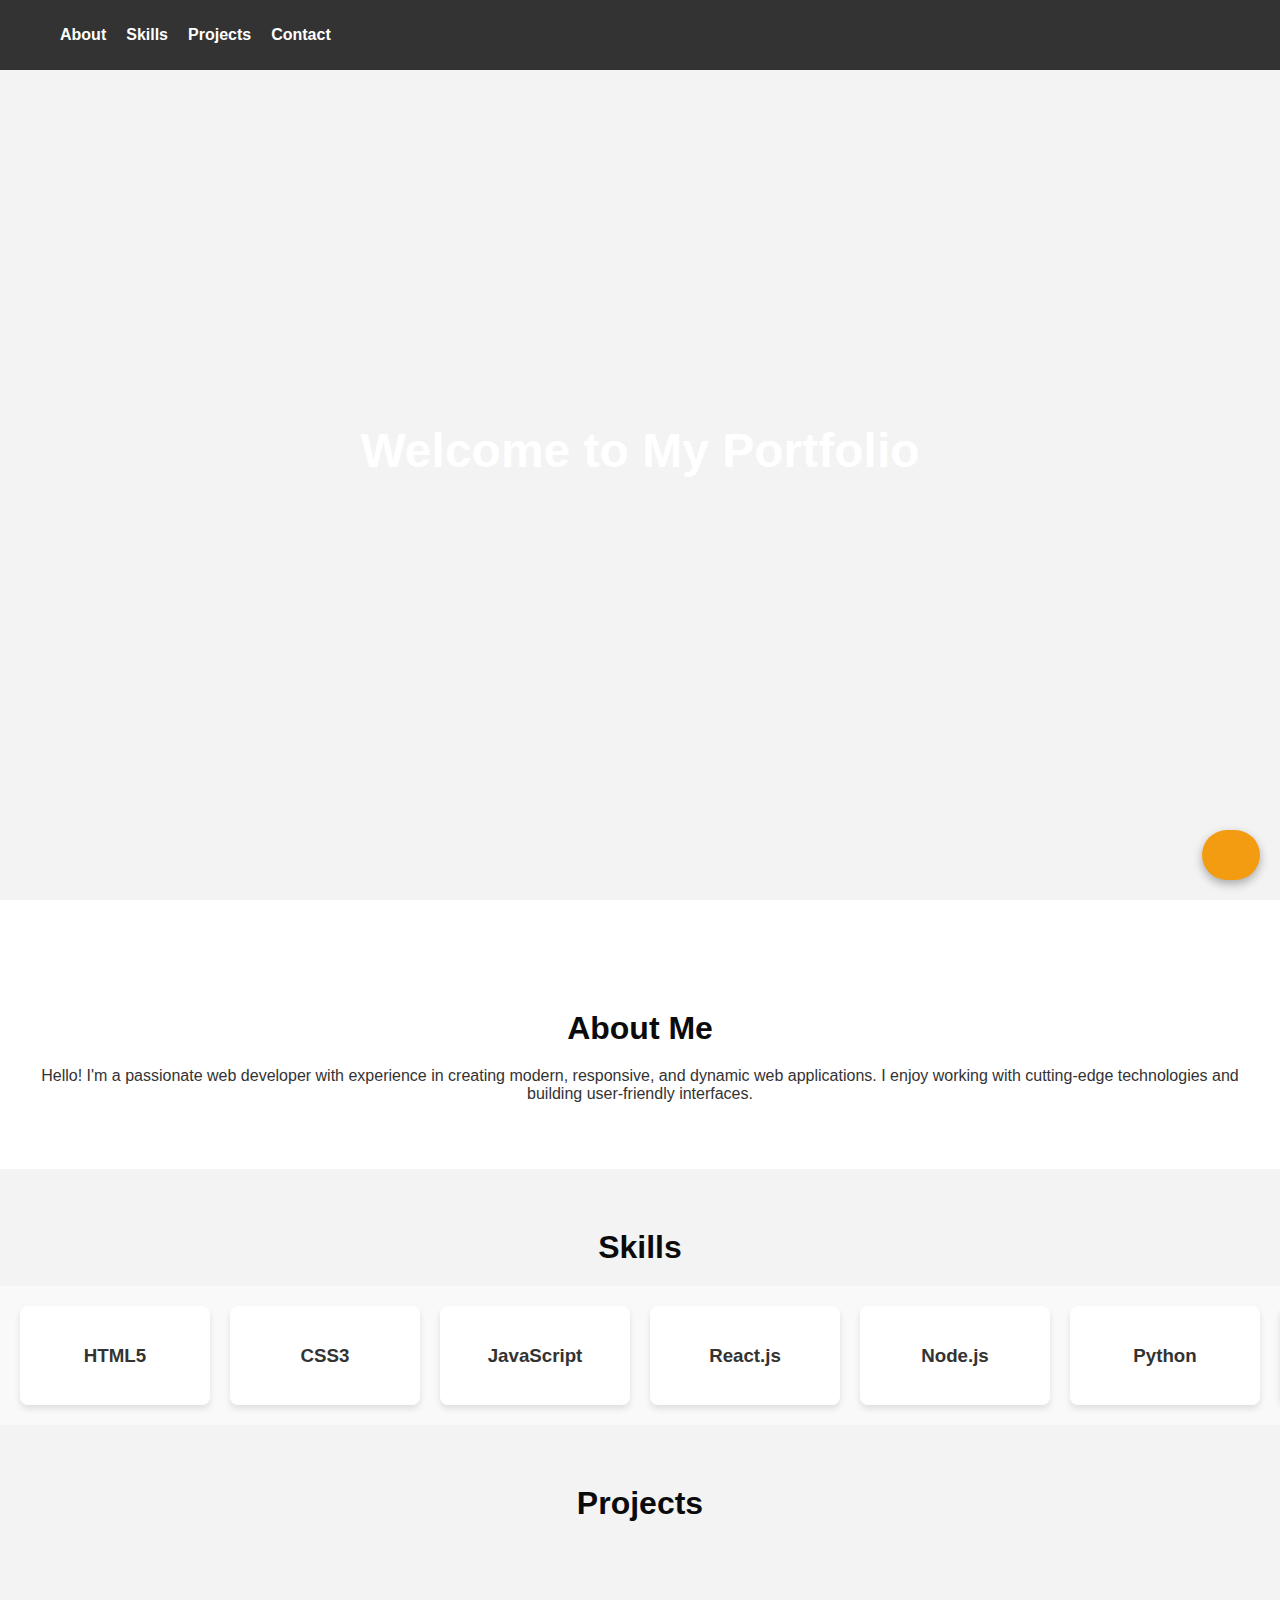
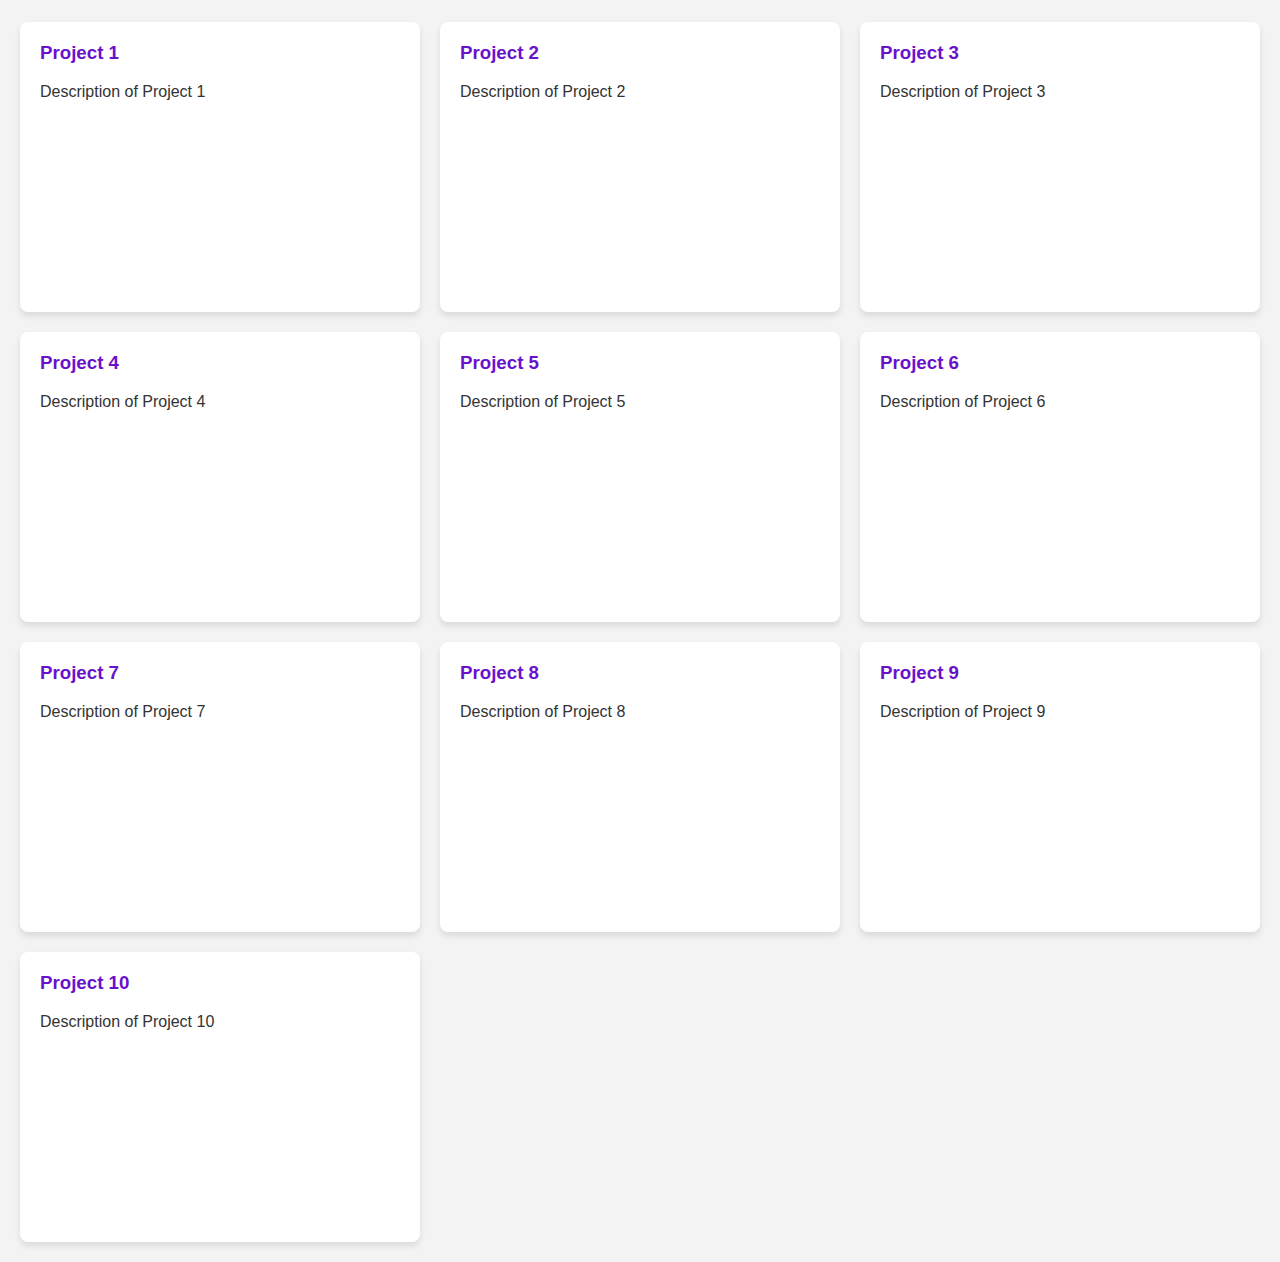
<file: index.html>
<!DOCTYPE html>
<html lang="en">
<head>
  <meta charset="UTF-8">
  <meta name="viewport" content="width=device-width, initial-scale=1.0">
  <title>Portfolio</title>
  
  <link rel="stylesheet" href="css/stylesheet.css">
  <script>
    function toggleMode() {
      const body = document.body;
      body.classList.toggle("dark-mode");
      
      const icon = document.getElementById("mode-icon");
      icon.classList.toggle("fa-sun");
      icon.classList.toggle("fa-moon");
    }
  </script>
</head>
<body>
  <!-- Navbar -->
  <header id="navbar">
    <nav>
      <ul class="nav-links">
        <li><a href="#about" onclick="showSection('about')">About</a></li>
        <li><a href="#skills" onclick="showSection('skills')">Skills</a></li>
        <li><a href="#projects" onclick="showSection('projects')">Projects</a></li>
        <li><a href="contact.html">Contact</a></li>
      </ul>
    </nav>
    <!-- Mode Toggle Button -->
    <button id="mode-toggle" onclick="toggleMode()">
      <i id="mode-icon" class="fas fa-sun"></i> <!-- Default icon for light mode -->
    </button>
  </header>

  <!-- Hero Section -->
  <section id="hero" class="hero">
    <div>
      <h1>Welcome to My Portfolio</h1>
      <p id="greeting"></p>
    </div>
  </section>

  <!-- About Section -->
  <section id="about" class="about">
    <h2 class="section-title">About Me</h2>
    <p>
      Hello! I'm a passionate web developer with experience in creating modern, responsive, and dynamic web applications. 
      I enjoy working with cutting-edge technologies and building user-friendly interfaces.
    </p>
  </section>

  <!-- Skills Section -->
  <section id="skills" class="skills">
    <h2 class="section-title">Skills</h2>
    <div class="skills-container">
      <div class="skills-loop">
        <div class="skill-card"><i class="fab fa-html5"></i><h3>HTML5</h3></div>
        <div class="skill-card"><i class="fab fa-css3-alt"></i><h3>CSS3</h3></div>
        <div class="skill-card"><i class="fab fa-js"></i><h3>JavaScript</h3></div>
        <div class="skill-card"><i class="fab fa-react"></i><h3>React.js</h3></div>
        <div class="skill-card"><i class="fab fa-node-js"></i><h3>Node.js</h3></div>
        <div class="skill-card"><i class="fab fa-python"></i><h3>Python</h3></div>
        <div class="skill-card"><i class="fab fa-git-alt"></i><h3>Git</h3></div>
        <div class="skill-card"><i class="fab fa-docker"></i><h3>Docker</h3></div>
        <div class="skill-card"><i class="fab fa-figma"></i><h3>Figma</h3></div>
        <div class="skill-card"><i class="fas fa-database"></i><h3>SQL</h3></div>
        <div class="skill-card"><i class="fab fa-java"></i><h3>Java</h3></div>
        <div class="skill-card"><i class="fab fa-bootstrap"></i><h3>Bootstrap</h3></div>
        <div class="skill-card"><i class="fab fa-angular"></i><h3>Angular</h3></div>
        <div class="skill-card"><i class="fab fa-npm"></i><h3>NPM</h3></div>
        <div class="skill-card"><i class="fab fa-github"></i><h3>GitHub</h3></div>
      </div>
    </div>
  </section>

  <!-- Projects Section -->
  <section id="projects" class="projects">
    <h2 class="section-title">Projects</h2>
    <div class="projects-container">
      <!-- Interactive Project Cards -->
      <div class="project-card">
        <h3>Project 1</h3>
        <p>Description of Project 1</p>
        <div class="project-details">
          <p>Additional details about Project 1...</p>
        </div>
      </div>
      <div class="project-card">
        <h3>Project 2</h3>
        <p>Description of Project 2</p>
        <div class="project-details">
          <p>Additional details about Project 2...</p>
        </div>
      </div>
      <div class="project-card">
        <h3>Project 3</h3>
        <p>Description of Project 3</p>
        <div class="project-details">
          <p>Additional details about Project 3...</p>
        </div>
      </div>
      <div class="project-card">
        <h3>Project 4</h3>
        <p>Description of Project 4</p>
        <div class="project-details">
          <p>Additional details about Project 4...</p>
        </div>
      </div>
      <div class="project-card">
        <h3>Project 5</h3>
        <p>Description of Project 5</p>
        <div class="project-details">
          <p>Additional details about Project 5...</p>
        </div>
      </div>
      <div class="project-card">
        <h3>Project 6</h3>
        <p>Description of Project 6</p>
        <div class="project-details">
          <p>Additional details about Project 6...</p>
        </div>
      </div>
      <div class="project-card">
        <h3>Project 7</h3>
        <p>Description of Project 7</p>
        <div class="project-details">
          <p>Additional details about Project 7...</p>
        </div>
      </div>
      <div class="project-card">
        <h3>Project 8</h3>
        <p>Description of Project 8</p>
        <div class="project-details">
          <p>Additional details about Project 8...</p>
        </div>
      </div>
      <div class="project-card">
        <h3>Project 9</h3>
        <p>Description of Project 9</p>
        <div class="project-details">
          <p>Additional details about Project 9...</p>
        </div>
      </div>
      <div class="project-card">
        <h3>Project 10</h3>
        <p>Description of Project 10</p>
        <div class="project-details">
          <p>Additional details about Project 10...</p>
        </div>
      </div>
    </div>
  </section>
</body>
</html>
</file>
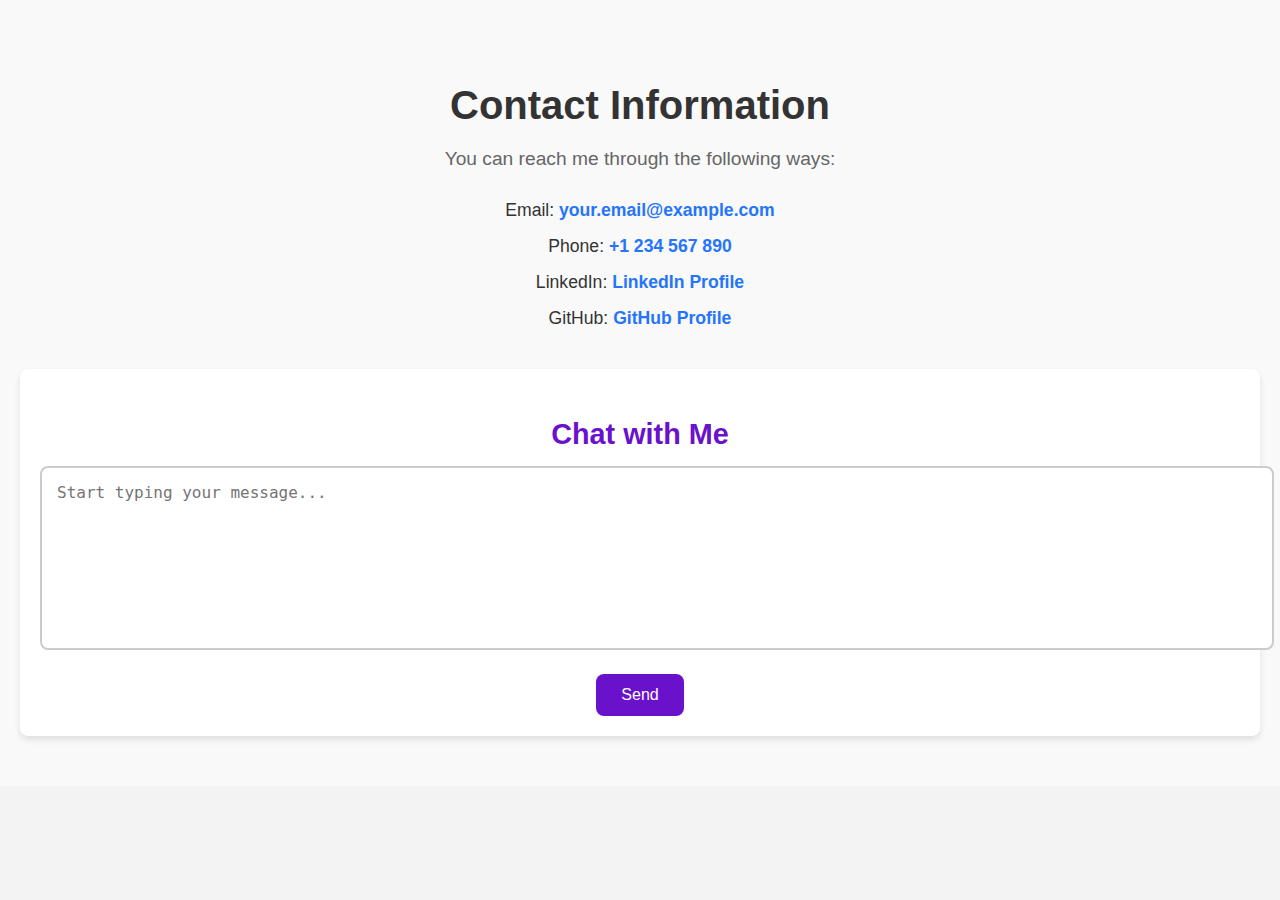
<file: contact.html>
<!DOCTYPE html>
<html lang="en">
<head>
  <meta charset="UTF-8">
  <meta name="viewport" content="width=device-width, initial-scale=1.0">
  <title>Contact Me</title>
  <link rel="stylesheet" href="css/stylesheet.css">
</head>
<body>
  <!-- Contact Information Section -->
  <section id="contact" class="contact">
    <h2>Contact Information</h2>
    <p>You can reach me through the following ways:</p>
    <ul>
      <li>Email: <a href="mailto:your.email@example.com">your.email@example.com</a></li>
      <li>Phone: <a href="tel:+1234567890">+1 234 567 890</a></li>
      <li>LinkedIn: <a href="https://www.linkedin.com/in/yourprofile" target="_blank">LinkedIn Profile</a></li>
      <li>GitHub: <a href="https://github.com/yourprofile" target="_blank">GitHub Profile</a></li>
    </ul>

    <!-- Chat Section (Example) -->
    <div id="chat">
      <h3>Chat with Me</h3>
      <textarea id="chat-box" placeholder="Start typing your message..."></textarea>
      <button onclick="sendMessage()">Send</button>
    </div>
  </section>

  <script>
    function sendMessage() {
      const message = document.getElementById('chat-box').value;
      if (message.trim() !== '') {
        alert('Message sent: ' + message);
        document.getElementById('chat-box').value = ''; // Clear the chat box
      } else {
        alert('Please type a message.');
      }
    }
  </script>
</body>
</html>
</file>
<file: css/stylesheet.css>
/* General Reset */
body {
  font-family: 'Arial', sans-serif;
  margin: 0;
  padding: 0;
  box-sizing: border-box;
  background-color: #f3f3f3;
  color: #333;
  scroll-behavior: smooth;
  transition: background-color 0.3s, color 0.3s;
}

/* Navbar Styles */
#navbar {
  position: fixed;
  top: 0;
  width: 100%;
  background: #333;
  color: white;
  padding: 10px 20px;
  display: flex;
  justify-content: space-between;
  align-items: center;
  z-index: 1000;
}

.nav-links {
  list-style: none;
  display: flex;
  gap: 20px;
}

.nav-links li a {
  color: white;
  text-decoration: none;
  font-weight: bold;
  transition: color 0.3s ease;
}

.nav-links li a:hover,
.nav-links li a.active {
  color: #f39c12;
  border-bottom: 2px solid #f39c12;
}

/* Mode Toggle Button */
#mode-toggle {
  background: none;
  border: none;
  color: white;
  font-size: 24px;
  cursor: pointer;
  padding: 10px;
}

/* Social Media Button (Main button) */
.social-toggle {
  background: none;
  border: none;
  color: white;
  font-size: 30px;
  cursor: pointer;
  padding: 10px;
  position: absolute;
  right: 40px;
  top: 10px;
  transition: transform 0.3s ease;
}

.social-toggle:hover {
  transform: scale(1.1);
}

/* Social Media Links */
.social-links {
  position: absolute;
  top: 75px;
  right: 40px;
  display: flex;
  flex-direction: column;
  gap: 15px;
  opacity: 0;
  visibility: hidden;
  transition: opacity 0.3s ease, visibility 0.3s ease;
}

.social-links a {
  color: white;
  font-size: 32px;
  text-decoration: none;
  transition: color 0.3s ease, transform 0.3s ease;
}

.social-links a:hover {
  color: #f39c12;
  transform: translateY(-5px);
}

/* Show social links when button is clicked */
.social-toggle:focus + .social-links,
.social-toggle:active + .social-links {
  opacity: 1;
  visibility: visible;
}

/* Optional: Add animation for better visual effect */
.social-links a {
  transform: translateY(-10px);
  opacity: 0;
  transition: transform 0.3s ease, opacity 0.3s ease;
}

.social-toggle:focus + .social-links a,
.social-toggle:active + .social-links a {
  transform: translateY(0);
  opacity: 1;
}

/* Responsive design */
@media (max-width: 768px) {
  .social-links {
    top: 90px;
    right: 10px;
  }
}

/* Hero Section */
.hero {
  position: relative;
  height: 100vh;
  display: flex;
  justify-content: center;
  align-items: center;
  color: white;
  text-align: center;
}




#my-video {
  position: absolute;
  top: 0;
  left: 0;
  width: 100%;
  height: 110%;
  object-fit: cover;
  z-index: -1;
}

.hero-text {
  z-index: 1;
}

.hero h1 {
  color: white;
  font-size: 3rem;
}

.hero p {
  font-size: 1.5rem;
}

/* Section Titles */
.section-title {
  text-align: center;
  margin: 60px 0 20px;
  font-size: 2rem;
  color: #0b0b0b;
}

/* About Section */
.about {
  padding: 50px 20px;
  background-color: white;
  text-align: center;
}

/* Projects Section */
.projects-container {
  display: grid;
  grid-template-columns: repeat(auto-fit, minmax(300px, 1fr));
  gap: 20px;
  padding: 20px;
  margin-top: 80px;
}

.project-card {
  background: white;
  padding: 20px;
  border-radius: 8px;
  box-shadow: 0 4px 6px rgba(0, 0, 0, 0.1);
  transition: transform 0.3s, background-color 0.3s;
  min-height: 250px;
}

.project-card:hover {
  transform: translateY(-10px);
  background-color: #f3f3f3;
}

.project-card h3 {
  margin-top: 0;
  color: #6a11cb;
}

.project-card .project-details {
  margin-top: 10px;
  opacity: 0;
  height: 0;
  overflow: hidden;
  transition: opacity 0.3s ease, height 0.3s ease;
}

.project-card:hover .project-details {
  opacity: 1;
  height: auto;
}

/* Button Styles */
button {
  background: #6a11cb;
  color: white;
  border: none;
  padding: 10px 20px;
  border-radius: 8px;
  font-size: 1rem;
  cursor: pointer;
  transition: background 0.3s, transform 0.3s;
}

button:hover {
  background: #2575fc;
  transform: scale(1.05);
}

/* Dark Mode */
body.dark-mode {
  background-color: #121212;
  color: #ffffff;
}

body.dark-mode #navbar {
  background-color: #333;
}

body.dark-mode .nav-links li a {
  color: #fff;
}

body.dark-mode .hero,
body.dark-mode .project-card,
body.dark-mode .skill-card,
body.dark-mode .about {
  background-color: #333;
  color: #fff;
}

body.dark-mode .section-title {
  color: #fff;
}

body.dark-mode .project-card:hover {
  background-color: #444;
}

/* Mode Toggle Button */
#mode-toggle {
  background: #f39c12;
  color: white;
  border: none;
  padding: 12px 25px;
  font-size: 1.2rem;
  border-radius: 30px;
  cursor: pointer;
  position: fixed;
  bottom: 20px;
  right: 20px;
  box-shadow: 0 4px 10px rgba(0, 0, 0, 0.3);
  transition: background 0.3s, transform 0.3s;
  z-index: 1000;
}

#mode-toggle:hover {
  background: #2575fc;
  transform: scale(1.1);
}

#mode-toggle span {
  font-weight: bold;
}

#mode-toggle i {
  margin-left: 8px;
  font-size: 1.4rem;
}

/* Skills Section */
.skills-container {
  display: flex;
  overflow: hidden;
  position: relative;
  background-color: #f9f9f9;
  padding: 20px 0;
}

.skills-loop {
  display: flex;
  gap: 20px;
  animation: scroll-left 10s linear infinite;
  padding-left: 20px;
}

.skill-card {
  text-align: center;
  background: white;
  padding: 20px;
  border-radius: 8px;
  box-shadow: 0 4px 6px rgba(0, 0, 0, 0.1);
  min-width: 150px;
  flex: 0 0 auto;
  transition: transform 0.3s ease, box-shadow 0.3s ease;
}

.skill-card:hover {
  transform: scale(1.1);
  box-shadow: 0 8px 12px rgba(0, 0, 0, 0.2);
  z-index: 10;
}

/* Scrolling Animation */
@keyframes scroll-left {
  0% {
    transform: translateX(0);
  }
  100% {
    transform: translateX(-100%);
  }
}

/* Footer */
footer {
  background-color: #333;
  color: white;
  text-align: center;
  padding: 30px 20px;
  font-size: 1rem;
  position: relative;
  bottom: 0;
  width: 100%;
  box-shadow: 0 -2px 10px rgba(0, 0, 0, 0.1);
}

footer a {
  color: #f39c12;
  text-decoration: none;
  font-weight: bold;
  transition: color 0.3s ease;
}

footer a:hover {
  color: #2575fc;
}

footer .social-icons {
  margin-top: 15px;
}

footer .social-icons a {
  color: white;
  margin: 0 10px;
  font-size: 1.5rem;
  transition: transform 0.3s ease, color 0.3s ease;
}

footer .social-icons a:hover {
  color: #f39c12;
  transform: scale(1.1);
}

/* Contact Page Styling */
.contact {
  padding: 50px 20px;
  background-color: #f9f9f9;
  text-align: center;
}

.contact h2 {
  font-size: 2.5rem;
  color: #333;
  margin-bottom: 20px;
}

.contact p {
  font-size: 1.2rem;
  color: #666;
  margin-bottom: 30px;
}

.contact ul {
  list-style: none;
  padding: 0;
}

.contact ul li {
  font-size: 1.1rem;
  color: #333;
  margin: 15px 0;
}

.contact a {
  color: #2575fc;
  text-decoration: none;
  font-weight: bold;
  transition: color 0.3s ease;
}

.contact a:hover {
  color: #f39c12;
}

#chat {
  background: #fff;
  padding: 20px;
  border-radius: 8px;
  box-shadow: 0 4px 6px rgba(0, 0, 0, 0.1);
  margin-top: 40px;
}

#chat h3 {
  font-size: 1.8rem;
  color: #6a11cb;
  margin-bottom: 15px;
}

#chat-box {
  width: 100%;
  height: 150px;
  padding: 15px;
  border: 2px solid #ccc;
  border-radius: 8px;
  font-size: 1rem;
  color: #333;
  resize: none;
  margin-bottom: 20px;
  transition: border-color 0.3s ease;
}

#chat-box:focus {
  border-color: #2575fc;
  outline: none;
}

#chat button {
  background: #6a11cb;
  color: white;
  border: none;
  padding: 12px 25px;
  font-size: 1rem;
  border-radius: 8px;
  cursor: pointer;
  transition: background 0.3s ease, transform 0.3s ease;
}

#chat button:hover {
  background: #2575fc;
  transform: scale(1.05);
}

/* Responsive Styling */
@media (max-width: 768px) {
  .contact h2 {
    font-size: 2rem;
  }

  .contact p {
    font-size: 1rem;
  }

  #chat {
    padding: 15px;
  }

  #chat-box {
    height: 120px;
  }

  #chat button {
    padding: 10px 20px;
    font-size: 0.9rem;
  }
}

@media (max-width: 480px) {
  .contact h2 {
    font-size: 1.5rem;
  }

  .contact p {
    font-size: 0.9rem;
  }

  #chat-box {
    height: 100px;
  }

  #chat button {
    padding: 8px 16px;
    font-size: 0.8rem;
  }
}
</file>
